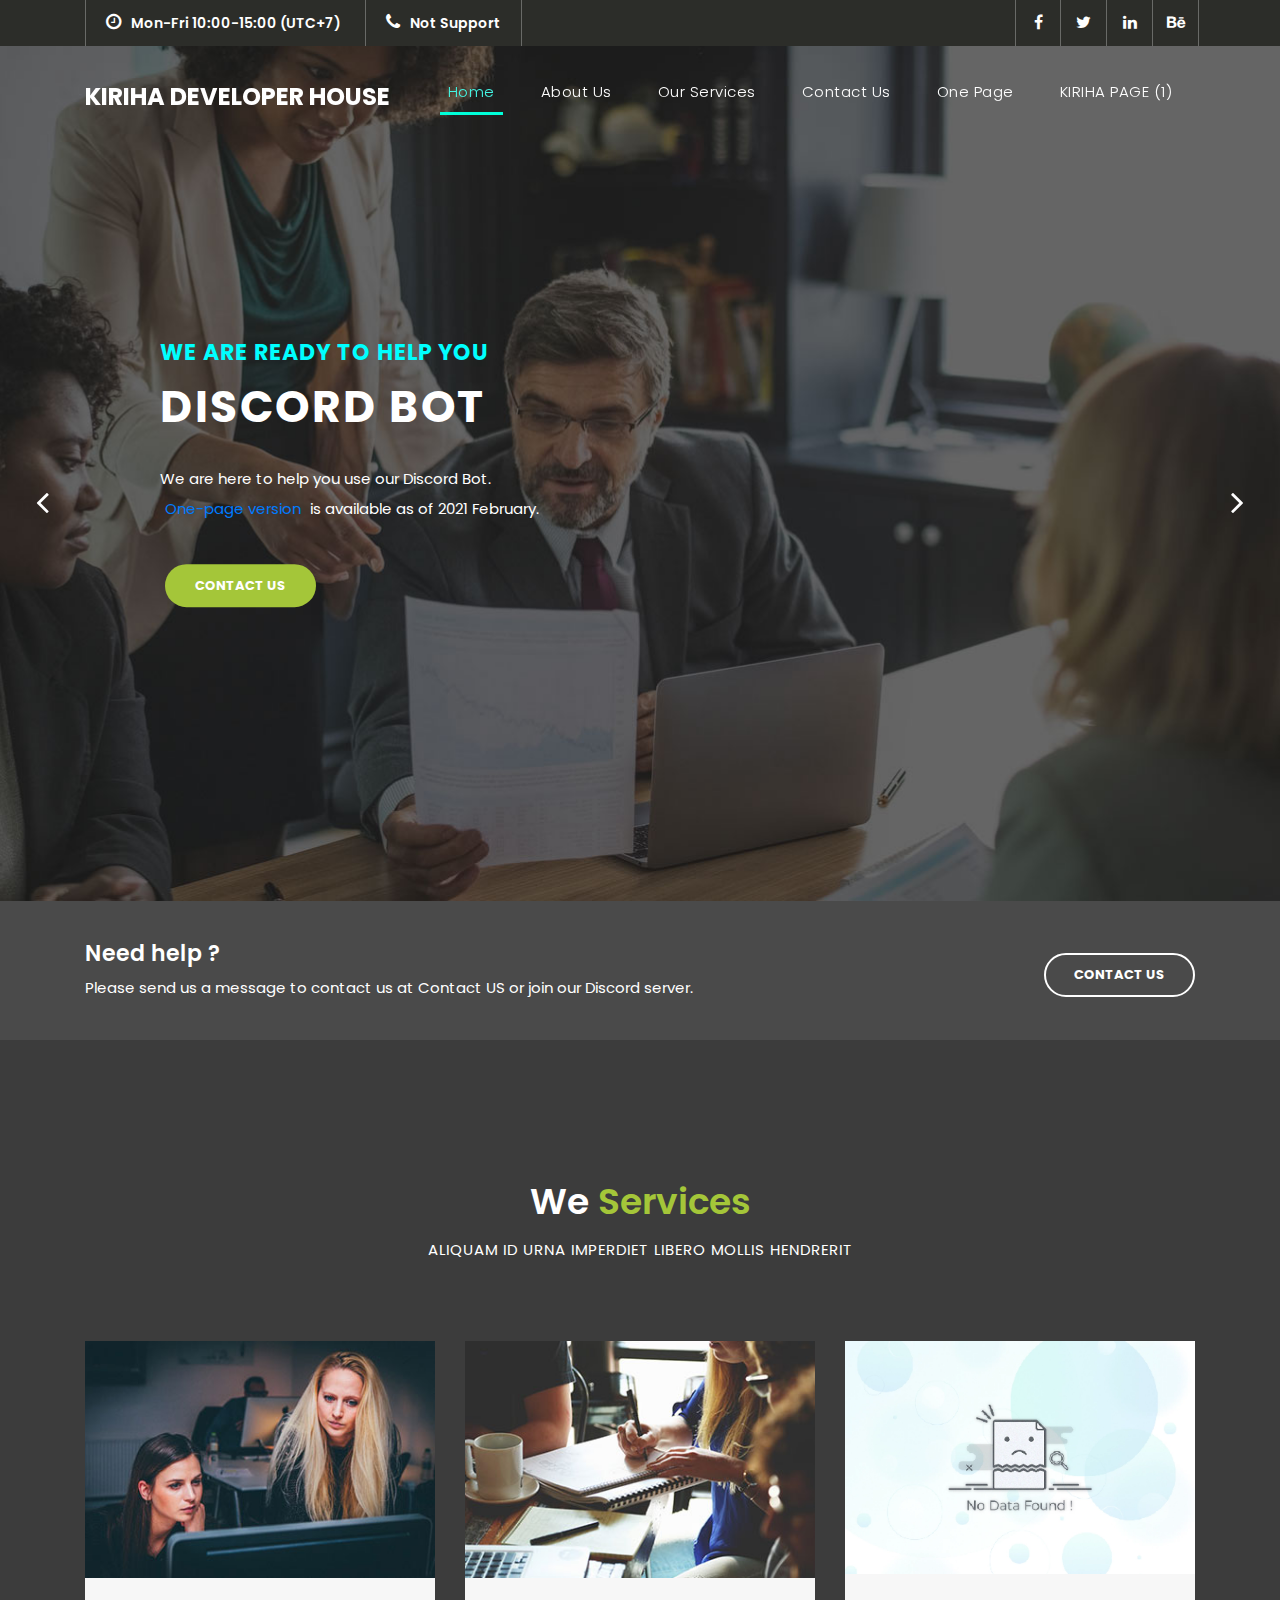
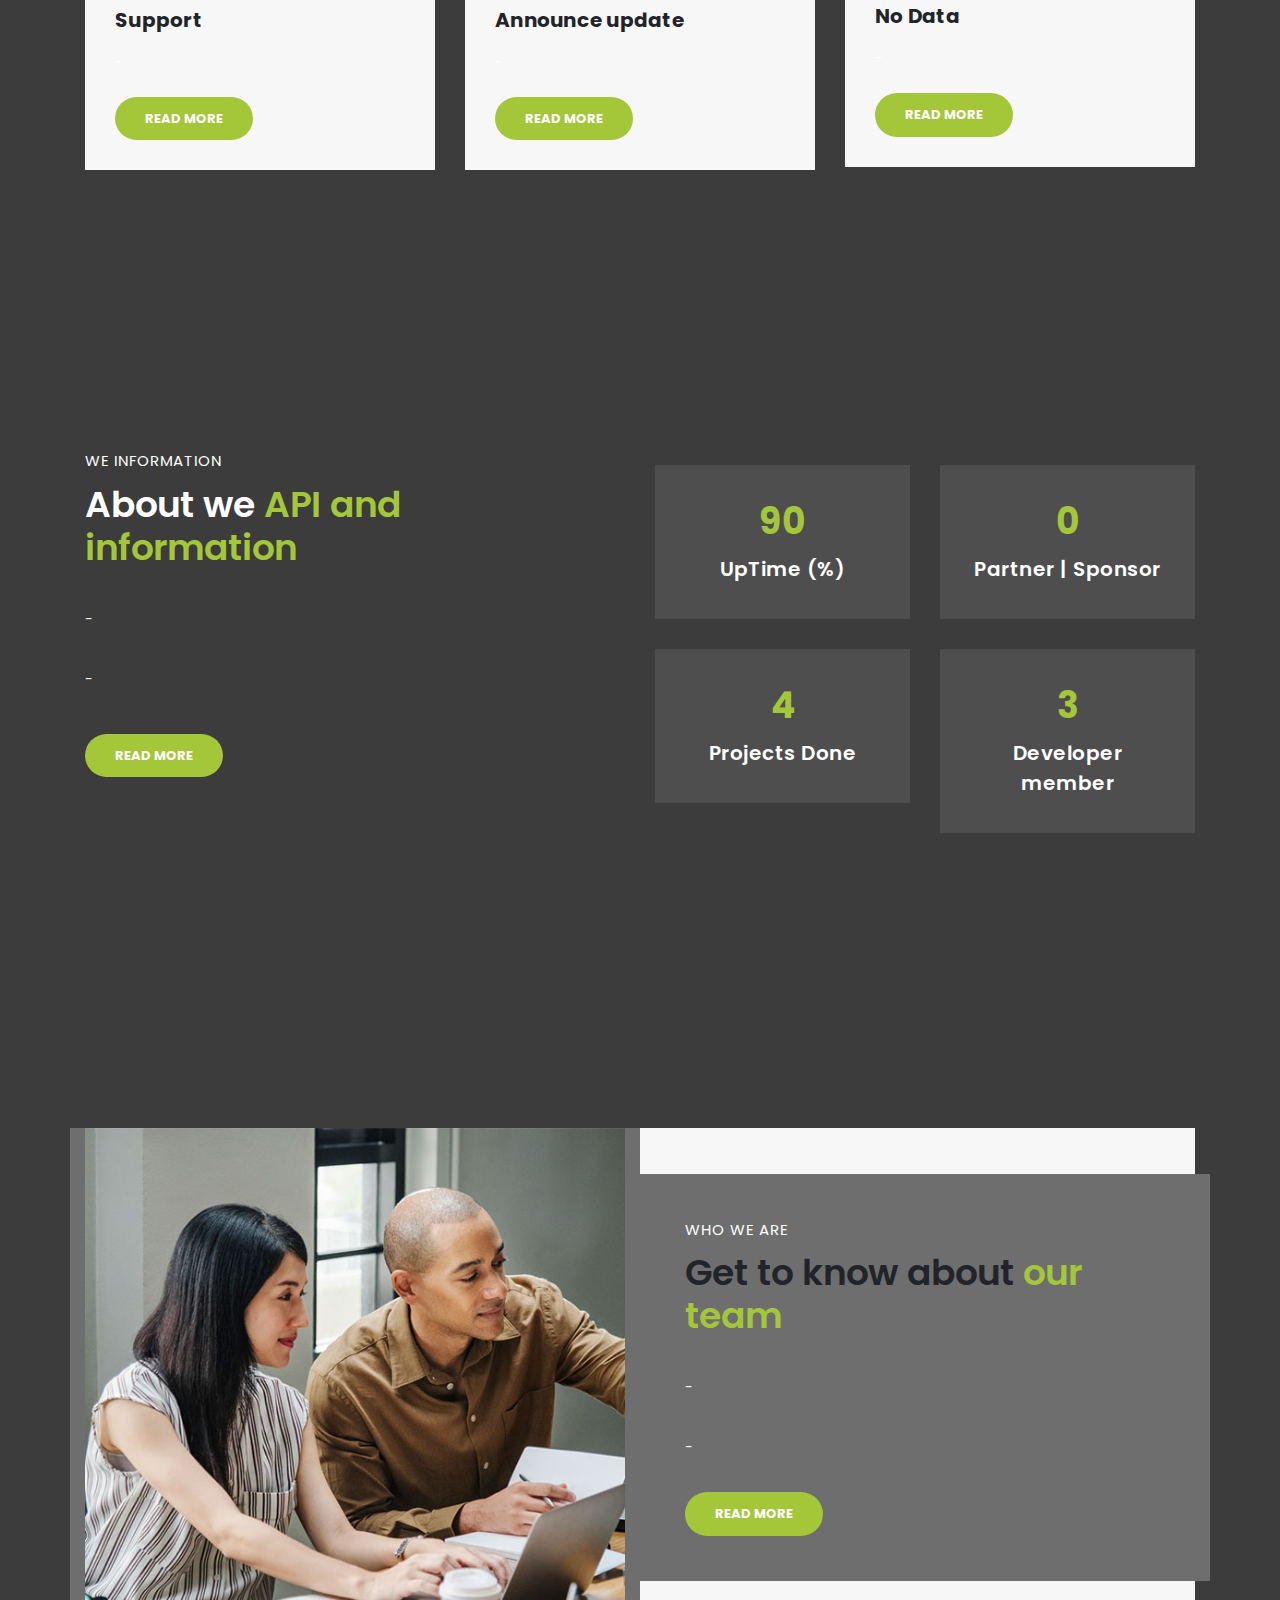
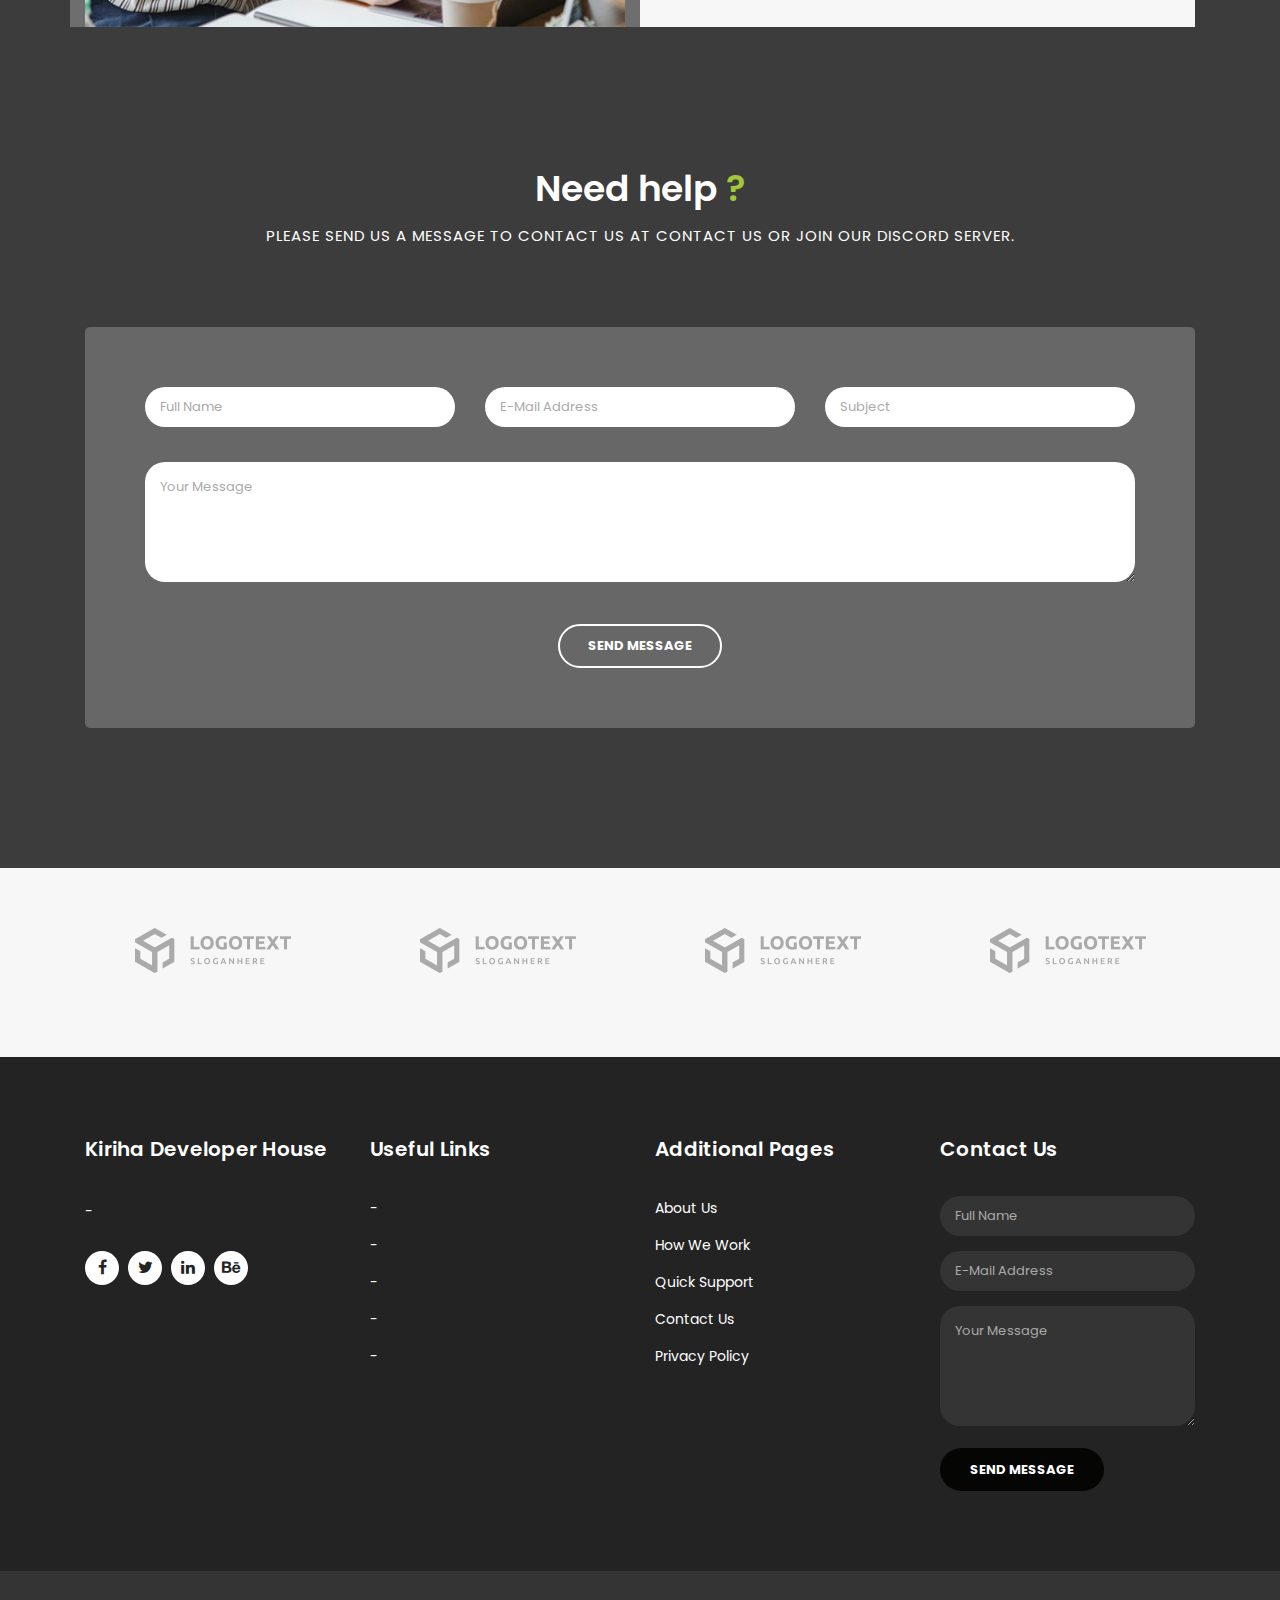
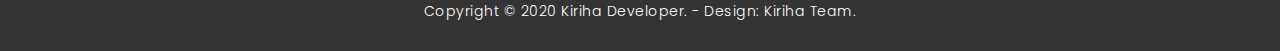
<file: pages/index.html>
<!DOCTYPE html>
<html lang="en">

  <head>

    <meta charset="utf-8">
    <meta name="viewport" content="width=device-width, initial-scale=1, shrink-to-fit=no">
    <meta name="description" content="KirihaDeveloperTeam">
    <meta name="author" content="KirihaDeveloper">
    <link href="https://fonts.googleapis.com/css?family=Poppins:100,200,300,400,500,600,700,800,900&display=swap" rel="stylesheet">

    <link rel="icon" type="image/image/x-icon" href="https://cdn.discordapp.com/attachments/909007484621037578/1027429887490928690/KURO_PROFILE_DIS.webp">
    <title>Kiriha Developer House</title>

    <!-- Bootstrap core CSS -->
    <link href="vendor/bootstrap/css/bootstrap.min.css" rel="stylesheet">

    <!-- Additional CSS Files -->
    <link rel="stylesheet" href="assets/css/fontawesome.css">
    <link rel="stylesheet" href="assets/css/Kuromain.css">
    <link rel="stylesheet" href="assets/css/owl.css">
<!--

Finance Business TemplateMo

https://templatemo.com/tm-545-finance-business

-->
  </head>

  <body style="background-color: rgb(60, 60, 60);">

    <!-- ***** Preloader Start ***** -->
    <div id="preloader">
        <div class="jumper">
            <div></div>
            <div></div>
            <div></div>
        </div>
    </div>  
    <!-- ***** Preloader End ***** -->

    <!-- Header -->
    <div class="sub-header">
      <div class="container">
        <div class="row">
          <div class="col-md-8 col-xs-12">
            <ul class="left-info">
              <li><a href="#"><i class="fa fa-clock-o"></i>Mon-Fri 10:00-15:00 (UTC+7)</a></li>
              <li><a href="#"><i class="fa fa-phone"></i>Not Support</a></li>
            </ul>
          </div>
          <div class="col-md-4">
            <ul class="right-icons">
              <li><a href="#"><i class="fa fa-facebook"></i></a></li>
              <li><a href="#"><i class="fa fa-twitter"></i></a></li>
              <li><a href="#"><i class="fa fa-linkedin"></i></a></li>
              <li><a href="#"><i class="fa fa-behance"></i></a></li>
            </ul>
          </div>
        </div>
      </div>
    </div>

    <header class="">
      <nav class="navbar navbar-expand-lg">
        <div class="container">
          <a class="navbar-brand" href="../pages/index.html"><h2>Kiriha Developer House</h2></a>
          <button class="navbar-toggler" type="button" data-toggle="collapse" data-target="#navbarResponsive" aria-controls="navbarResponsive" aria-expanded="false" aria-label="Toggle navigation">
            <span class="navbar-toggler-icon"></span>
          </button>
          <div class="collapse navbar-collapse" id="navbarResponsive">
            <ul class="navbar-nav ml-auto">
              <li class="nav-item active">
                <a class="nav-link" href="#top">Home
                  <span class="sr-only">(current)</span>
                </a>
              </li>
              <li class="nav-item">
                <a class="nav-link" href="about.html">About Us</a>
              </li>  
              <li class="nav-item">
                <a class="nav-link" href="services.html">Our Services</a>
              </li>                          
              <li class="nav-item">
                <a class="nav-link" href="contact.html">Contact Us</a>
              </li>
              <li class="nav-item">
                <a class="nav-link" href="one-page.html">One Page</a>
              </li>
              <li class="nav-item">
                <a class="nav-link" href="../index.html">KIRIHA PAGE (1)</a>
              </li>
            </ul>
          </div>
        </div>
      </nav>
    </header>

    <!-- Page Content -->
    <!-- Banner Starts Here -->
    <div class="main-banner header-text" id="top">
        <div class="Modern-Slider">
          <!-- Item -->
          <div class="item item-1">
            <div class="img-fill">
                <div class="text-content">
                  <h6 style="color: cyan;">we are ready to help you</h6>
                  <h4>Discord bot<br></h4>
                  <p>We are here to help you use our Discord Bot. <br> <a href="one-page.html">One-page version</a> is available as of 2021 February.</p>
                  <a href="contact.html" class="filled-button">contact us</a>
                </div>
            </div>
          </div>
          <!-- // Item -->
          <!-- Item -->
          <div class="item item-2">
            <div class="img-fill">
                <div class="text-content">
                  <h6>we are here to support you</h6>
                  <h4>Kiriha Program</h4>
                  <p>We have now started to develop our program, in the future we will let you use it in a powerful version.</p>
                  <a href="services.html" class="filled-button">our services</a>
                </div>
            </div>
          </div>
          <!-- // Item -->
          <!-- Item -->
          <div class="item item-3">
            <div class="img-fill">
                <div class="text-content">
                  <h6>hope to see you happy to day</h6>
                  <h4>Other</h4>
                  <p>-</p>
                  <a href="about.html" class="filled-button">learn more</a>
                </div>
            </div>
          </div>
          <!-- // Item -->
        </div>
    </div>
    <!-- Banner Ends Here -->

    <div class="request-form">
      <div class="container">
        <div class="row">
          <div class="col-md-8">
            <h4>Need help ?</h4>
            <span>Please send us a message to contact us at Contact US or join our Discord server.</span>
          </div>
          <div class="col-md-4">
            <a href="contact.html" class="border-button">Contact Us</a>
          </div>
        </div>
      </div>
    </div>

    <div class="services">
      <div class="container">
        <div class="row">
          <div class="col-md-12">
            <div class="section-heading">
              <h2>We <em>Services</em></h2>
              <span>Aliquam id urna imperdiet libero mollis hendrerit</span>
            </div>
          </div>
          <div class="col-md-4">
            <div class="service-item">
              <img src="assets/images/service_01.jpg" alt="">
              <div class="down-content">
                <h4>Support</h4>
                <p>-</p>
                <a href="" class="filled-button">Read More</a>
              </div>
            </div>
          </div>
          <div class="col-md-4">
            <div class="service-item">
              <img src="assets/images/service_02.jpg" alt="">
              <div class="down-content">
                <h4>Announce update</h4>
                <p>-</p>
                <a href="" class="filled-button">Read More</a>
              </div>
            </div>
          </div>
          <div class="col-md-4">
            <div class="service-item">
              <img src="../images/NoDaraFound/NoDataFound.webp" alt="">
              <div class="down-content">
                <h4>No Data</h4>
                <p>-</p>
                <a href="" class="filled-button">Read More</a>
              </div>
            </div>
          </div>
        </div>
      </div>
    </div>

    <div class="fun-facts">
      <div class="container">
        <div class="row">
          <div class="col-md-6">
            <div class="left-content">
              <span>We information</span>
              <h2>About we <em>API and information</em></h2>
              <p>-
              <br><br>-</p>
              <a href="" class="filled-button">Read More</a>
            </div>
          </div>
          <div class="col-md-6 align-self-center">
            <div class="row">
              <div class="col-md-6">
                <div class="count-area-content">
                  <div class="count-digit">90</div>
                  <div class="count-title">UpTime (%)</div>
                </div>
              </div>
              <div class="col-md-6">
                <div class="count-area-content">
                  <div class="count-digit">0</div>
                  <div class="count-title">Partner | Sponsor</div>
                </div>
              </div>
              <div class="col-md-6">
                <div class="count-area-content">
                  <div class="count-digit">4</div>
                  <div class="count-title">Projects Done</div>
                </div>
              </div>
              <div class="col-md-6">
                <div class="count-area-content">
                  <div class="count-digit">3</div>
                  <div class="count-title">Developer member</div>
                </div>
              </div>
            </div>
          </div>
        </div>
      </div>
    </div>

    <div class="more-info">
      <div class="container">
        <div class="row">
          <div class="col-md-12">
            <div class="more-info-content">
              <div class="row">
                <div class="col-md-6" style="background-color: rgb(110, 110, 110);">
                  <div class="left-image">
                    <img src="assets/images/more-info.jpg" alt="">
                  </div>
                </div>
                <div class="col-md-6 align-self-center" style="background-color: rgb(110, 110, 110);">
                  <div class="right-content">
                    <span style="color: white;">Who we are</span>
                    <h2>Get to know about <em>our team</em></h2>
                    <p>-<br><br>-</p>
                    <a href="#" class="filled-button">Read More</a>
                  </div>
                </div>
              </div>
            </div>
          </div>
        </div>
      </div>
    </div>

    

    <div class="callback-form">
      <div class="container">
        <div class="row">
          <div class="col-md-12">
            <div class="section-heading">
              <h2>Need help <em>?</em></h2>
              <span>Please send us a message to contact us at Contact US or join our Discord server.</span>
            </div>
          </div>
          <div class="col-md-12">
            <div class="contact-form">
              <form id="contact" action="" method="post">
                <div class="row">
                  <div class="col-lg-4 col-md-12 col-sm-12">
                    <fieldset>
                      <input name="name" type="text" class="form-control" id="name" placeholder="Full Name" required="">
                    </fieldset>
                  </div>
                  <div class="col-lg-4 col-md-12 col-sm-12">
                    <fieldset>
                      <input name="email" type="text" class="form-control" id="email" pattern="[^ @]*@[^ @]*" placeholder="E-Mail Address" required="">
                    </fieldset>
                  </div>
                  <div class="col-lg-4 col-md-12 col-sm-12">
                    <fieldset>
                      <input name="subject" type="text" class="form-control" id="subject" placeholder="Subject" required="">
                    </fieldset>
                  </div>
                  <div class="col-lg-12">
                    <fieldset>
                      <textarea name="message" rows="6" class="form-control" id="message" placeholder="Your Message" required=""></textarea>
                    </fieldset>
                  </div>
                  <div class="col-lg-12">
                    <fieldset>
                      <button type="submit" id="form-submit" class="border-button">Send Message</button>
                    </fieldset>
                  </div>
                </div>
              </form>
            </div>
          </div>
        </div>
      </div>
    </div>

    <div class="partners">
      <div class="container">
        <div class="row">
          <div class="col-md-12">
            <div class="owl-partners owl-carousel">
            
              <div class="partner-item">
                <img src="assets/images/client-01.png" title="1" alt="1">
              </div>
              
              <div class="partner-item">
                <img src="assets/images/client-01.png" title="2" alt="2">
              </div>
              
              <div class="partner-item">
                <img src="assets/images/client-01.png" title="3" alt="3">
              </div>
              
              <div class="partner-item">
                <img src="assets/images/client-01.png" title="4" alt="4">
              </div>
              
              <div class="partner-item">
                <img src="assets/images/client-01.png" title="5" alt="5">
              </div>
              
            </div>
          </div>
        </div>
      </div>
    </div>


    <!-- Footer Starts Here -->
    <footer>
      <div class="container">
        <div class="row">
          <div class="col-md-3 footer-item">
            <h4>Kiriha Developer House</h4>
            <p>-</p>
            <ul class="social-icons">
              <li><a rel="nofollow" href="https://fb.com/templatemo" target="_blank"><i class="fa fa-facebook"></i></a></li>
              <li><a href="#"><i class="fa fa-twitter"></i></a></li>
              <li><a href="#"><i class="fa fa-linkedin"></i></a></li>
              <li><a href="#"><i class="fa fa-behance"></i></a></li>
            </ul>
          </div>
          <div class="col-md-3 footer-item">
            <h4>Useful Links</h4>
            <ul class="menu-list">
              <li><a href="#">-</a></li>
              <li><a href="#">-</a></li>
              <li><a href="#">-</a></li>
              <li><a href="#">-</a></li>
              <li><a href="#">-</a></li>
            </ul>
          </div>
          <div class="col-md-3 footer-item">
            <h4>Additional Pages</h4>
            <ul class="menu-list">
              <li><a href="#">About Us</a></li>
              <li><a href="#">How We Work</a></li>
              <li><a href="#">Quick Support</a></li>
              <li><a href="#">Contact Us</a></li>
              <li><a href="#">Privacy Policy</a></li>
            </ul>
          </div>
          <div class="col-md-3 footer-item last-item">
            <h4>Contact Us</h4>
            <div class="contact-form">
              <form id="contact footer-contact" action="" method="post">
                <div class="row">
                  <div class="col-lg-12 col-md-12 col-sm-12">
                    <fieldset>
                      <input name="name" type="text" class="form-control" id="name" placeholder="Full Name" required="">
                    </fieldset>
                  </div>
                  <div class="col-lg-12 col-md-12 col-sm-12">
                    <fieldset>
                      <input name="email" type="text" class="form-control" id="email" pattern="[^ @]*@[^ @]*" placeholder="E-Mail Address" required="">
                    </fieldset>
                  </div>
                  <div class="col-lg-12">
                    <fieldset>
                      <textarea name="message" rows="6" class="form-control" id="message" placeholder="Your Message" required=""></textarea>
                    </fieldset>
                  </div>
                  <div class="col-lg-12">
                    <fieldset>
                      <button type="submit" id="form-submit" class="filled-button">Send Message</button>
                    </fieldset>
                  </div>
                </div>
              </form>
            </div>
          </div>
        </div>
      </div>
    </footer>
    
    <div class="sub-footer">
      <div class="container">
        <div class="row">
          <div class="col-md-12">
            <p>Copyright &copy; 2020 Kiriha Developer.
            
            - Design: <a rel="nofollow noopener" href="https://google.com" target="_blank">Kiriha Team.</a></p>
          </div>
        </div>
      </div>
    </div>

    <!-- Bootstrap core JavaScript -->
    <script src="vendor/jquery/jquery.min.js"></script>
    <script src="vendor/bootstrap/js/bootstrap.bundle.min.js"></script>

    <!-- Additional Scripts -->
    <script src="assets/js/custom.js"></script>
    <script src="assets/js/owl.js"></script>
    <script src="assets/js/slick.js"></script>
    <script src="assets/js/accordions.js"></script>

    <script language = "text/Javascript"> 
      cleared[0] = cleared[1] = cleared[2] = 0; //set a cleared flag for each field
      function clearField(t){                   //declaring the array outside of the
      if(! cleared[t.id]){                      // function makes it static and global
          cleared[t.id] = 1;  // you could use true and false, but that's more typing
          t.value='';         // with more chance of typos
          t.style.color='#fff';
          }
      }
    </script>

  </body>
</html>
</file>
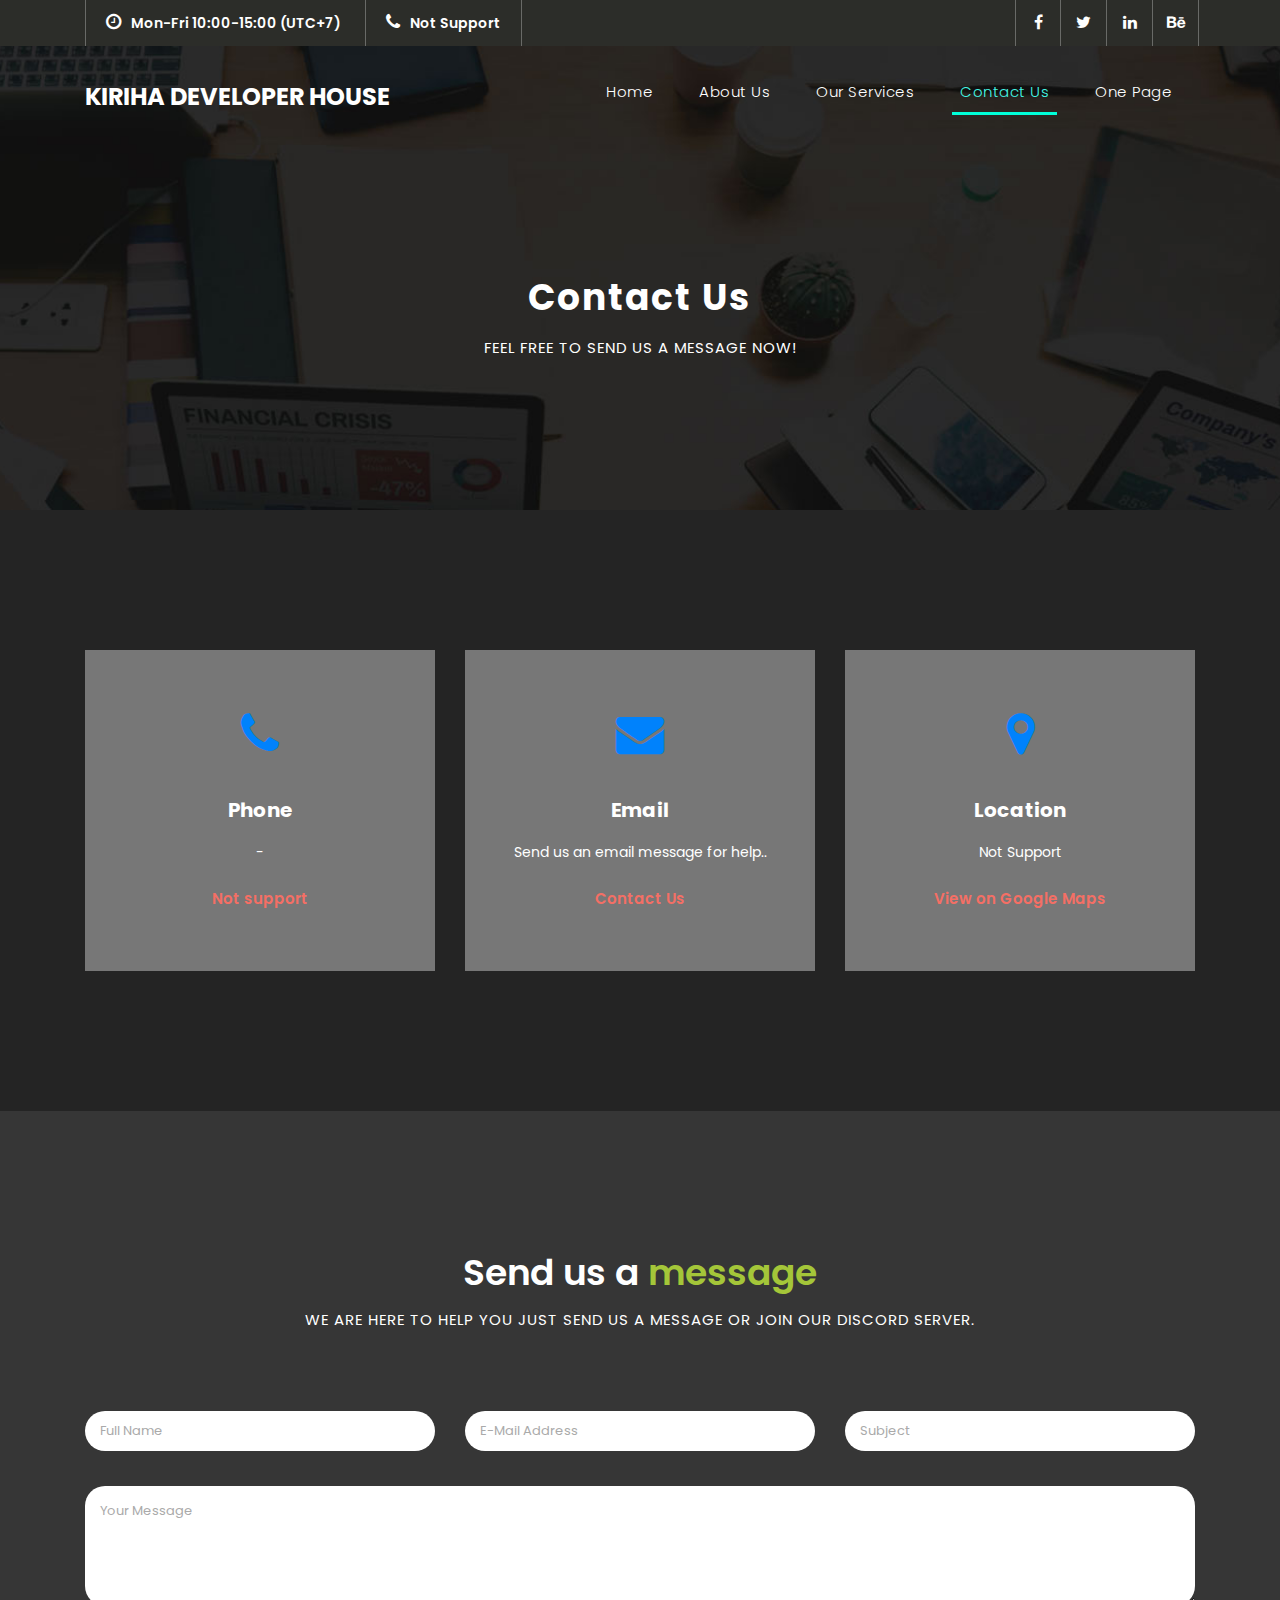
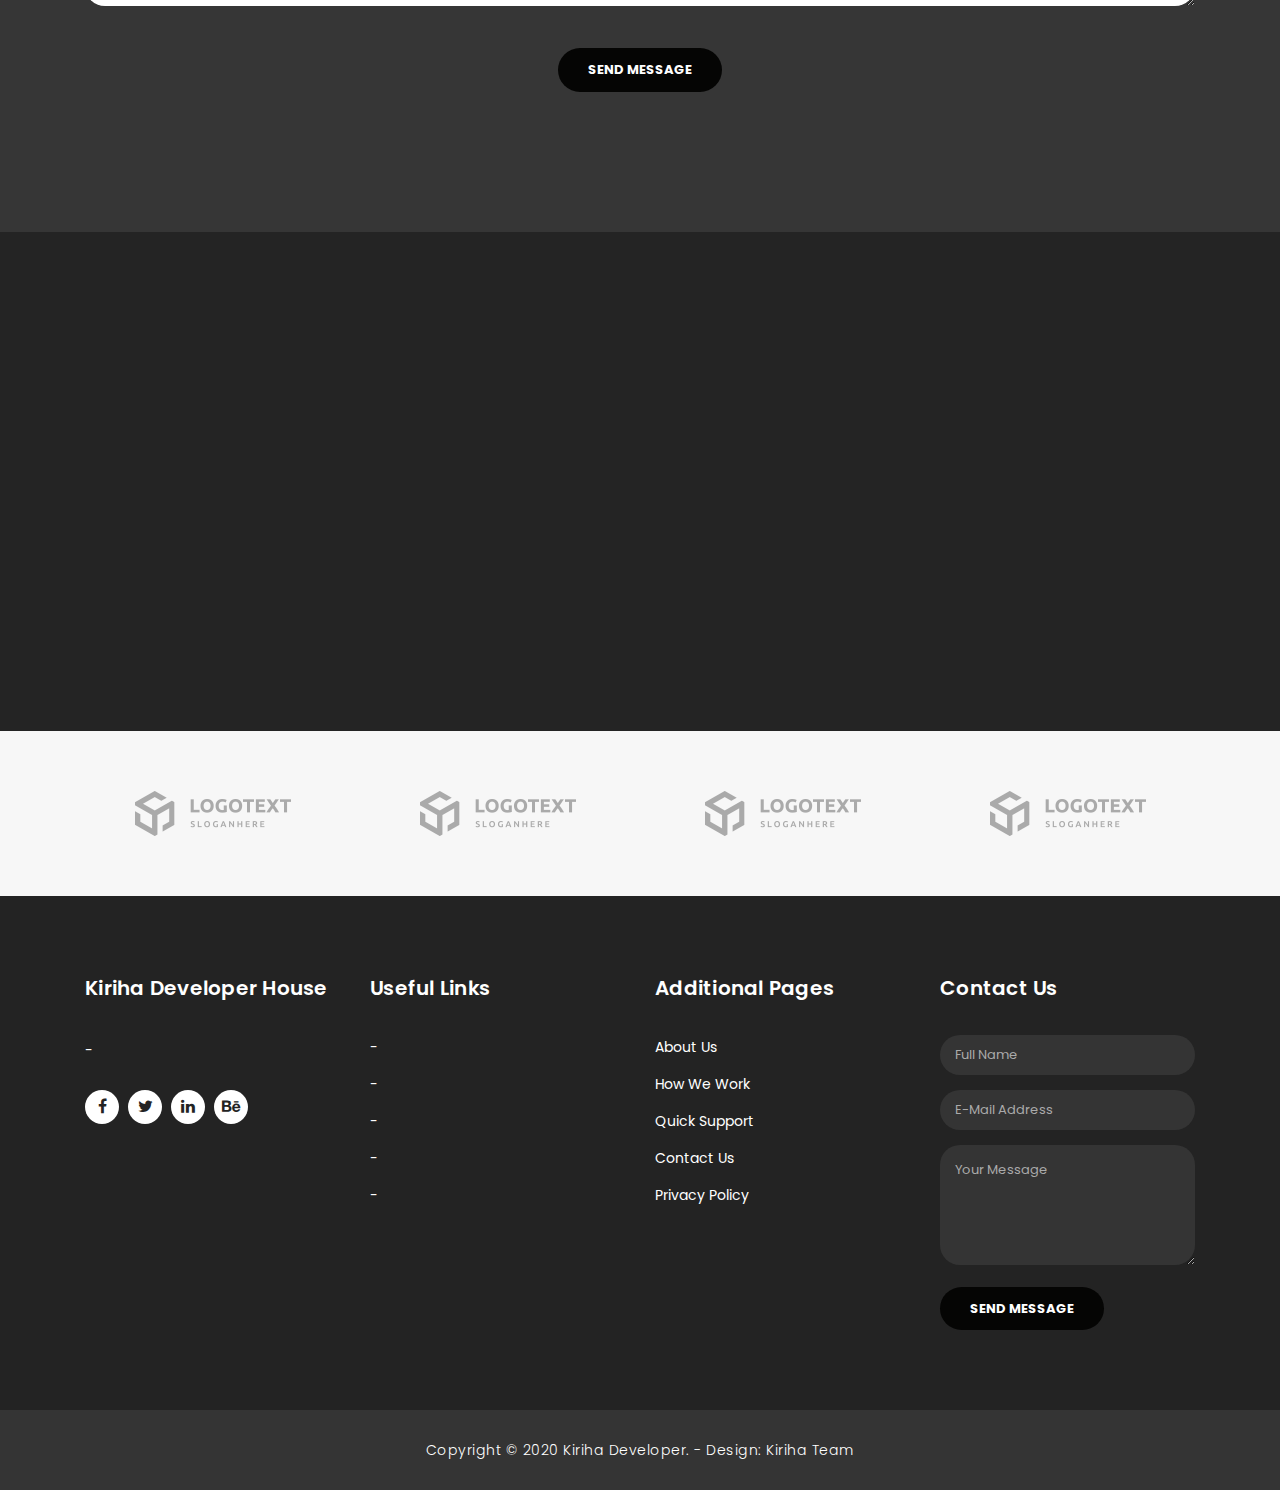
<file: pages/contact.html>
<!DOCTYPE html>
<html lang="en">

  <head>

    <meta charset="utf-8">
    <meta name="viewport" content="width=device-width, initial-scale=1, shrink-to-fit=no">
    <meta name="description" content="KirihaDeveloperTeam">
    <meta name="author" content="KirihaDeveloperTeam">
    <link href="https://fonts.googleapis.com/css?family=Poppins:100,200,300,400,500,600,700,800,900&display=swap" rel="stylesheet">

    <link rel="icon" type="image/image/x-icon" href="https://cdn.discordapp.com/attachments/909007484621037578/1027429887490928690/KURO_PROFILE_DIS.webp">
    <title>Kiriha Developer House - Contact Page</title>

    <!-- Bootstrap core CSS -->
    <link href="vendor/bootstrap/css/bootstrap.min.css" rel="stylesheet">

    <!-- Additional CSS Files -->
    <link rel="stylesheet" href="assets/css/fontawesome.css">
    <link rel="stylesheet" href="assets/css/Kuromain.css">
    <link rel="stylesheet" href="assets/css/owl.css">
<!--

Finance Business TemplateMo

https://templatemo.com/tm-545-finance-business

-->
  </head>

  <body style="background-color: rgb(36, 36, 36);">

    <!-- ***** Preloader Start ***** -->
    <div id="preloader">
        <div class="jumper">
            <div></div>
            <div></div>
            <div></div>
        </div>
    </div>  
    <!-- ***** Preloader End ***** -->

    <!-- Header -->
    <div class="sub-header">
      <div class="container">
        <div class="row">
          <div class="col-md-8 col-xs-12">
            <ul class="left-info">
              <li><a href="#"><i class="fa fa-clock-o"></i>Mon-Fri 10:00-15:00 (UTC+7)</a></li>
              <li><a href="#"><i class="fa fa-phone"></i>Not Support</a></li>
            </ul>
          </div>
          <div class="col-md-4">
            <ul class="right-icons">
              <li><a href="#"><i class="fa fa-facebook"></i></a></li>
              <li><a href="#"><i class="fa fa-twitter"></i></a></li>
              <li><a href="#"><i class="fa fa-linkedin"></i></a></li>
              <li><a href="#"><i class="fa fa-behance"></i></a></li>
            </ul>
          </div>
        </div>
      </div>
    </div>
    
    <header class="">
      <nav class="navbar navbar-expand-lg">
        <div class="container">
          <a class="navbar-brand" href="index.html"><h2>Kiriha Developer House</h2></a>
          <button class="navbar-toggler" type="button" data-toggle="collapse" data-target="#navbarResponsive" aria-controls="navbarResponsive" aria-expanded="false" aria-label="Toggle navigation">
            <span class="navbar-toggler-icon"></span>
          </button>
          <div class="collapse navbar-collapse" id="navbarResponsive">
            <ul class="navbar-nav ml-auto">
              <li class="nav-item">
                <a class="nav-link" href="index.html">Home
                  <span class="sr-only">(current)</span>
                </a>
              </li>
              <li class="nav-item">
                <a class="nav-link" href="about.html">About Us</a>
              </li>
              <li class="nav-item">
                <a class="nav-link" href="services.html">Our Services</a>
              </li>
              <li class="nav-item active">
                <a class="nav-link" href="contact.html">Contact Us</a>
              </li>
              <li class="nav-item">
                <a class="nav-link" href="one-page.html">One Page</a>
              </li>
            </ul>
          </div>
        </div>
      </nav>
    </header>

    <!-- Page Content -->
    <div class="page-heading header-text">
      <div class="container">
        <div class="row">
          <div class="col-md-12">
            <h1>Contact Us</h1>
            <span>feel free to send us a message now!</span>
          </div>
        </div>
      </div>
    </div>

    <div class="contact-information">
      <div class="container">
        <div class="row">
          <div class="col-md-4">
            <div class="contact-item">
              <i class="fa fa-phone"></i>
              <h4>Phone</h4>
              <p>-</p>
              <a href="#">Not support</a>
            </div>
          </div>
          <div class="col-md-4">
            <div class="contact-item">
              <i class="fa fa-envelope"></i>
              <h4>Email</h4>
              <p>Send us an email message for help..</p>
              <a href="#top">Contact Us</a>
            </div>
          </div>
          <div class="col-md-4">
            <div class="contact-item">
              <i class="fa fa-map-marker"></i>
              <h4>Location</h4>
              <p>Not Support</p>
              <a href="#">View on Google Maps</a>
            </div>
          </div>
        </div>
      </div>
    </div>

    <div class="callback-form contact-us">
      <div class="container">
        <div class="row">
          <div class="col-md-12">
            <div class="section-heading">
              <h2>Send us a <em>message</em></h2>
              <span>We are here to help you just send us a message or join our Discord server.</span>
            </div>
          </div>
          <div class="col-md-12">
            <div class="contact-form">
              <form id="contact" action="" method="get">
                <div class="row">
                  <div class="col-lg-4 col-md-12 col-sm-12">
                    <fieldset>
                      <input name="name" type="text" class="form-control" id="name" placeholder="Full Name" required="">
                    </fieldset>
                  </div>
                  <div class="col-lg-4 col-md-12 col-sm-12">
                    <fieldset>
                      <input name="email" type="text" class="form-control" id="email" pattern="[^ @]*@[^ @]*" placeholder="E-Mail Address" required="">
                    </fieldset>
                  </div>
                  <div class="col-lg-4 col-md-12 col-sm-12">
                    <fieldset>
                      <input name="subject" type="text" class="form-control" id="subject" placeholder="Subject" required="">
                    </fieldset>
                  </div>
                  <div class="col-lg-12">
                    <fieldset>
                      <textarea name="message" rows="6" class="form-control" id="message" placeholder="Your Message" required=""></textarea>
                    </fieldset>
                  </div>
                  <div class="col-lg-12">
                    <fieldset>
                      <button type="submit" id="form-submit" class="filled-button">Send Message</button>
                    </fieldset>
                  </div>
                </div>
              </form>
            </div>
          </div>
        </div>
      </div>
    </div>

    <div id="map">
<!-- How to change your own map point
	1. Go to Google Maps
	2. Click on your location point
	3. Click "Share" and choose "Embed map" tab
	4. Copy only URL and paste it within the src="" field below
-->
      <iframe src="https://maps.google.com/maps?q=Av.+Lúcio+Costa,+Rio+de+Janeiro+-+RJ,+Brazil&t=&z=13&ie=UTF8&iwloc=&output=embed" width="100%" height="500px" frameborder="0" style="border:0" allowfullscreen></iframe>
    </div>

    <div class="partners contact-partners">
      <div class="container">
        <div class="row">
          <div class="col-md-12">
            <div class="owl-partners owl-carousel">
              <div class="partner-item">
                <img src="assets/images/client-01.png" alt="">
              </div>
            </div>
          </div>
        </div>
      </div>
    </div>


    <!-- Footer Starts Here -->
    <footer>
      <div class="container">
        <div class="row">
          <div class="col-md-3 footer-item">
            <h4>Kiriha Developer House</h4>
            <p>-</p>
            <ul class="social-icons">
              <li><a rel="nofollow" href="https://google.com" target="_blank"><i class="fa fa-facebook"></i></a></li>
              <li><a href="#"><i class="fa fa-twitter"></i></a></li>
              <li><a href="#"><i class="fa fa-linkedin"></i></a></li>
              <li><a href="#"><i class="fa fa-behance"></i></a></li>
            </ul>
          </div>
          <div class="col-md-3 footer-item">
            <h4>Useful Links</h4>
            <ul class="menu-list">
              <li><a href="#">-</a></li>
              <li><a href="#">-</a></li>
              <li><a href="#">-</a></li>
              <li><a href="#">-</a></li>
              <li><a href="#">-</a></li>
            </ul>
          </div>
          <div class="col-md-3 footer-item">
            <h4>Additional Pages</h4>
            <ul class="menu-list">
              <li><a href="#">About Us</a></li>
              <li><a href="#">How We Work</a></li>
              <li><a href="#">Quick Support</a></li>
              <li><a href="#">Contact Us</a></li>
              <li><a href="#">Privacy Policy</a></li>
            </ul>
          </div>
          <div class="col-md-3 footer-item last-item">
            <h4>Contact Us</h4>
            <div class="contact-form">
              <form id="contact footer-contact" action="" method="post">
                <div class="row">
                  <div class="col-lg-12 col-md-12 col-sm-12">
                    <fieldset>
                      <input name="name" type="text" class="form-control" id="name" placeholder="Full Name" required="">
                    </fieldset>
                  </div>
                  <div class="col-lg-12 col-md-12 col-sm-12">
                    <fieldset>
                      <input name="email" type="text" class="form-control" id="email" pattern="[^ @]*@[^ @]*" placeholder="E-Mail Address" required="">
                    </fieldset>
                  </div>
                  <div class="col-lg-12">
                    <fieldset>
                      <textarea name="message" rows="6" class="form-control" id="message" placeholder="Your Message" required=""></textarea>
                    </fieldset>
                  </div>
                  <div class="col-lg-12">
                    <fieldset>
                      <button type="submit" id="form-submit" class="filled-button">Send Message</button>
                    </fieldset>
                  </div>
                </div>
              </form>
            </div>
          </div>
        </div>
      </div>
    </footer>
    
    <div class="sub-footer">
      <div class="container">
        <div class="row">
          <div class="col-md-12">
            <p>Copyright &copy; 2020 Kiriha Developer.
            
            - Design: <a rel="nofollow noopener" href="https://google.com" target="_blank">Kiriha Team</a></p>
          </div>
        </div>
      </div>
    </div>

    <!-- Bootstrap core JavaScript -->
    <script src="vendor/jquery/jquery.min.js"></script>
    <script src="vendor/bootstrap/js/bootstrap.bundle.min.js"></script>

    <!-- Additional Scripts -->
    <script src="assets/js/custom.js"></script>
    <script src="assets/js/owl.js"></script>
    <script src="assets/js/slick.js"></script>
    <script src="assets/js/accordions.js"></script>

    <script language = "text/Javascript"> 
      cleared[0] = cleared[1] = cleared[2] = 0; //set a cleared flag for each field
      function clearField(t){                   //declaring the array outside of the
      if(! cleared[t.id]){                      // function makes it static and global
          cleared[t.id] = 1;  // you could use true and false, but that's more typing
          t.value='';         // with more chance of typos
          t.style.color='#fff';
          }
      }
    </script>

  </body>
</html>
</file>
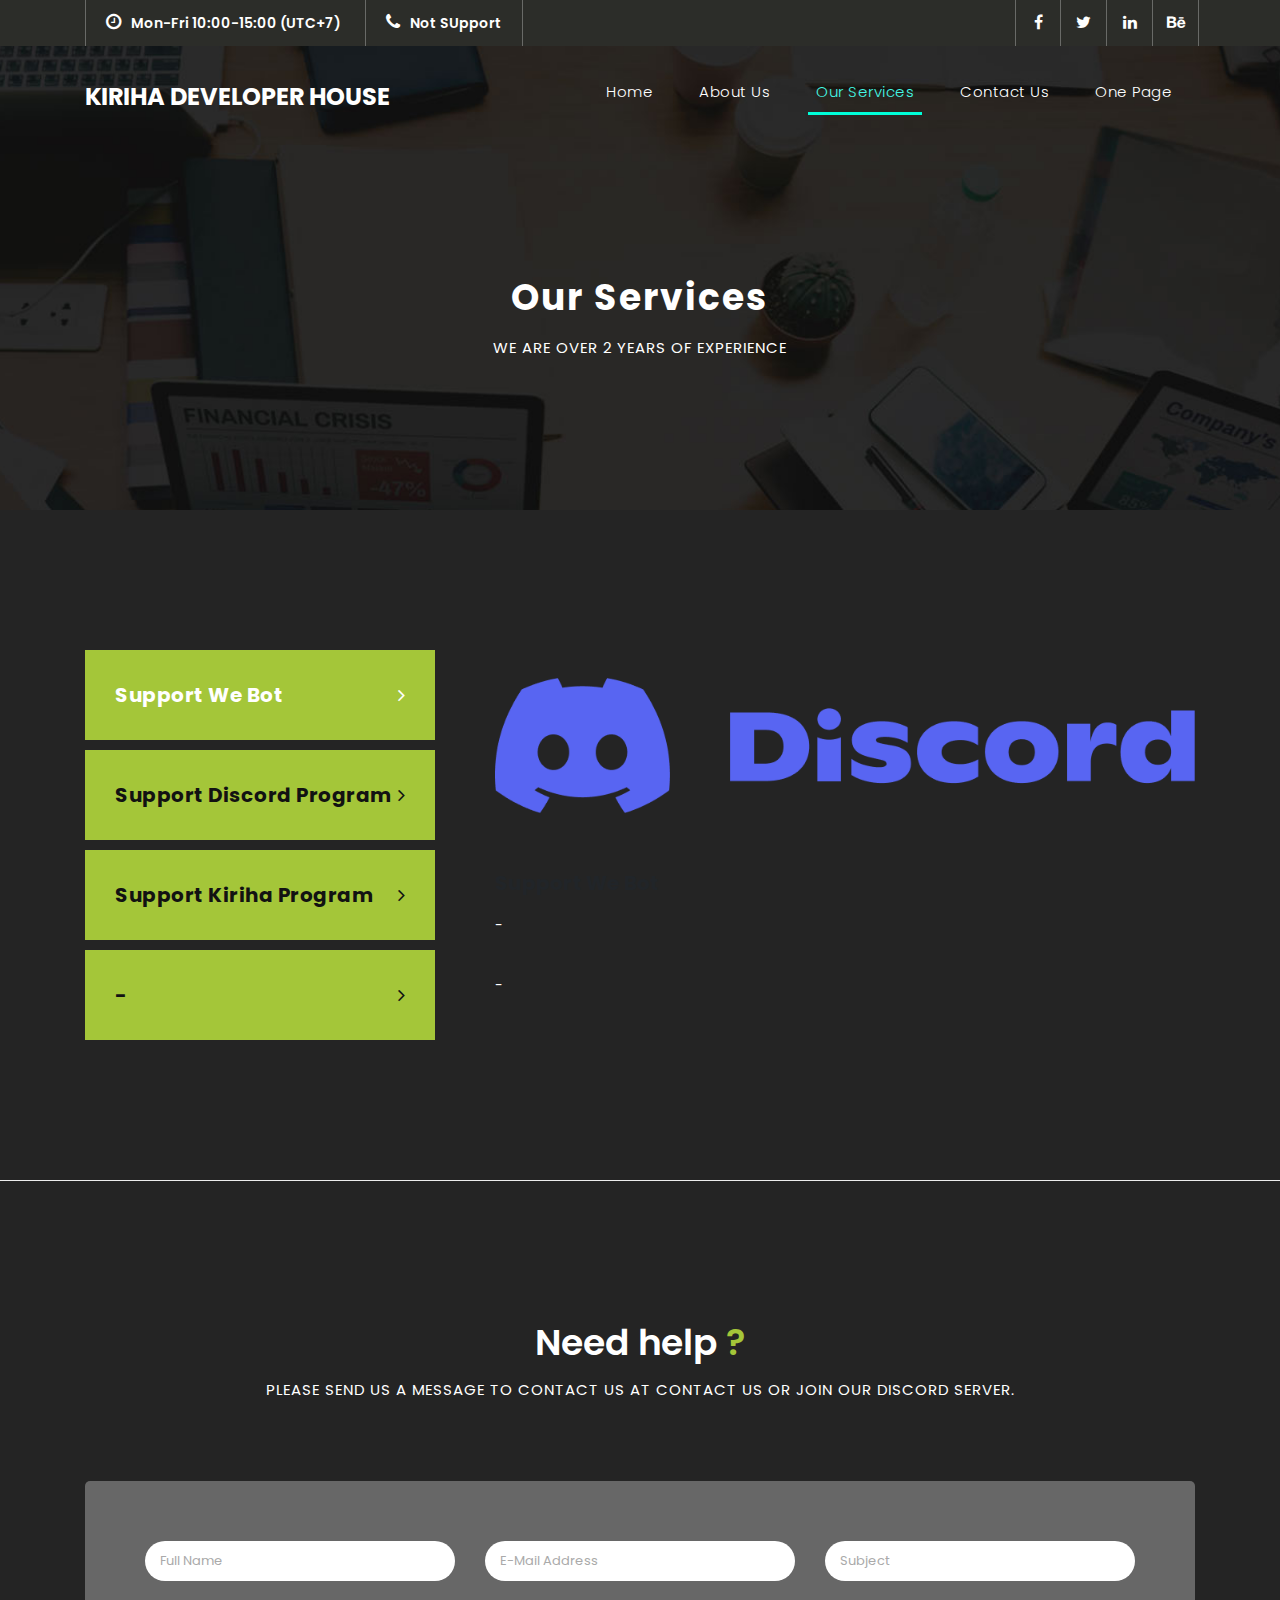
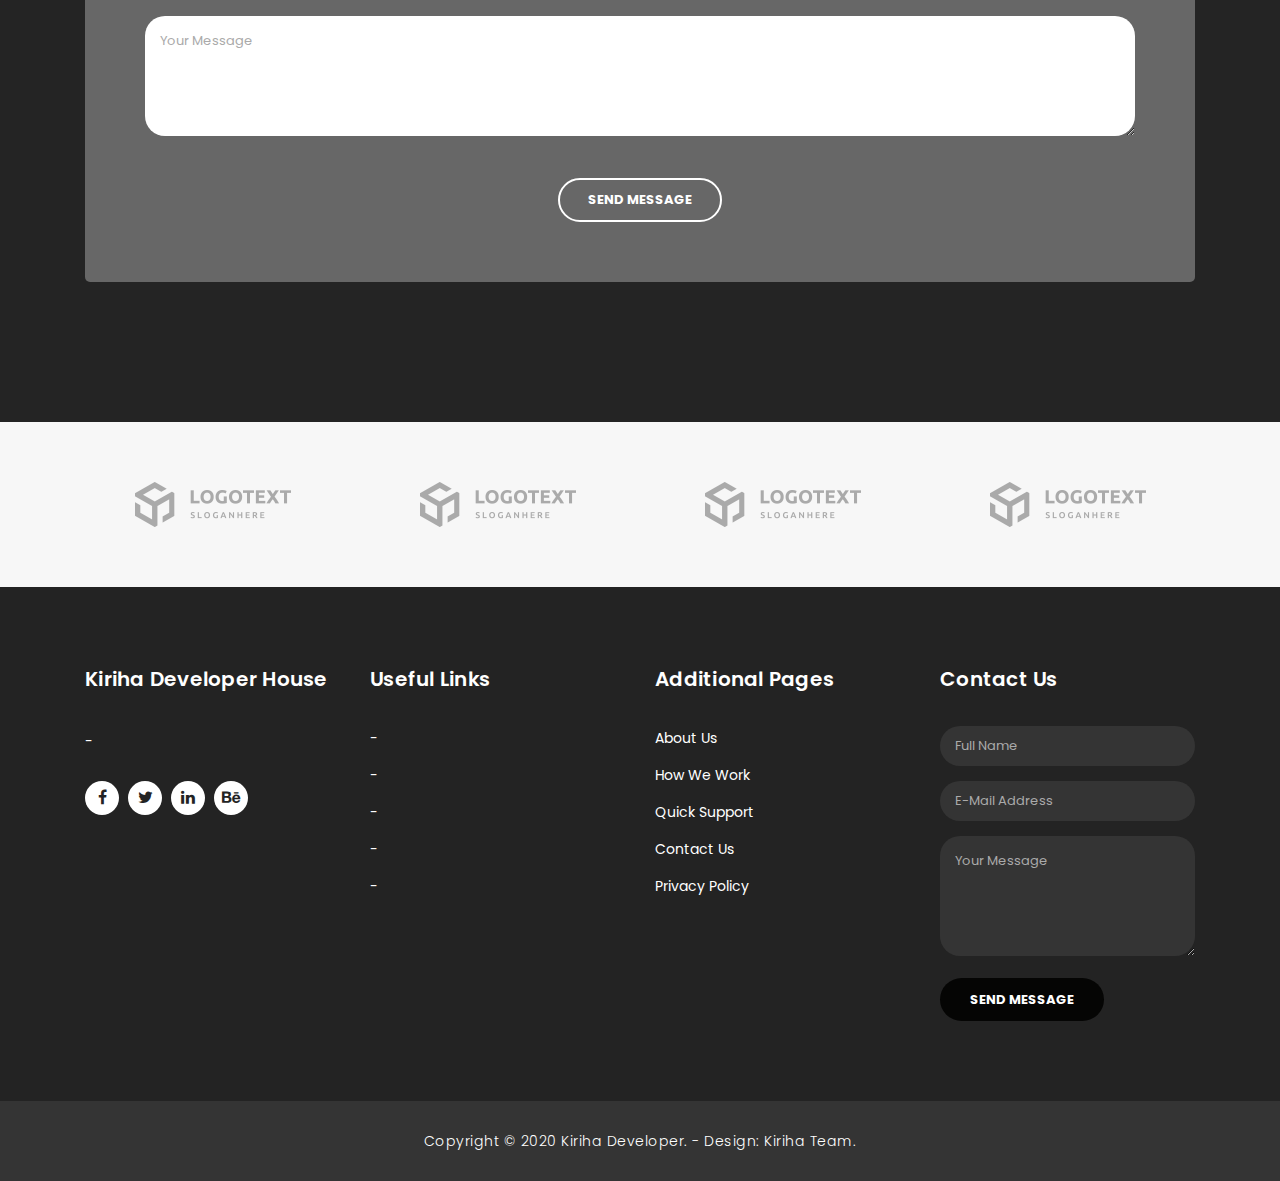
<file: pages/services.html>
<!DOCTYPE html>
<html lang="en">

  <head>

    <meta charset="utf-8">
    <meta name="viewport" content="width=device-width, initial-scale=1, shrink-to-fit=no">
    <meta name="description" content="">
    <meta name="author" content="TemplateMo">
    <link href="https://fonts.googleapis.com/css?family=Poppins:100,200,300,400,500,600,700,800,900&display=swap" rel="stylesheet">
    <link rel="icon" type="image/image/x-icon" href="https://cdn.discordapp.com/attachments/909007484621037578/1027429887490928690/KURO_PROFILE_DIS.webp">
    <title>Kiriha Developer House - Services</title>

    <!-- Bootstrap core CSS -->
    <link href="vendor/bootstrap/css/bootstrap.min.css" rel="stylesheet">

    <!-- Additional CSS Files -->
    <link rel="stylesheet" href="assets/css/fontawesome.css">
    <link rel="stylesheet" href="assets/css/Kuromain.css">
    <link rel="stylesheet" href="assets/css/owl.css">

  </head>

  <body style="background-color: rgb(36, 36, 36);">

    <!-- ***** Preloader Start ***** -->
    <div id="preloader">
        <div class="jumper">
            <div></div>
            <div></div>
            <div></div>
        </div>
    </div>  
    <!-- ***** Preloader End ***** -->

    <!-- Header -->
    <div class="sub-header">
      <div class="container">
        <div class="row">
          <div class="col-md-8 col-xs-12">
            <ul class="left-info">
              <li><a href="#"><i class="fa fa-clock-o"></i>Mon-Fri 10:00-15:00 (UTC+7)</a></li>
              <li><a href="#"><i class="fa fa-phone"></i>Not SUpport</a></li>
            </ul>
          </div>
          <div class="col-md-4">
            <ul class="right-icons">
              <li><a href="#"><i class="fa fa-facebook"></i></a></li>
              <li><a href="#"><i class="fa fa-twitter"></i></a></li>
              <li><a href="#"><i class="fa fa-linkedin"></i></a></li>
              <li><a href="#"><i class="fa fa-behance"></i></a></li>
            </ul>
          </div>
        </div>
      </div>
    </div>
    
    <header class="">
      <nav class="navbar navbar-expand-lg">
        <div class="container">
          <a class="navbar-brand" href="index.html"><h2>Kiriha Developer House</h2></a>
          <button class="navbar-toggler" type="button" data-toggle="collapse" data-target="#navbarResponsive" aria-controls="navbarResponsive" aria-expanded="false" aria-label="Toggle navigation">
            <span class="navbar-toggler-icon"></span>
          </button>
          <div class="collapse navbar-collapse" id="navbarResponsive">
            <ul class="navbar-nav ml-auto">
              <li class="nav-item">
                <a class="nav-link" href="index.html">Home
                  <span class="sr-only">(current)</span>
                </a>
              </li>
              <li class="nav-item">
                <a class="nav-link" href="about.html">About Us</a>
              </li>
              <li class="nav-item active">
                <a class="nav-link" href="services.html">Our Services</a>
              </li>
              <li class="nav-item">
                <a class="nav-link" href="contact.html">Contact Us</a>
              </li>
              <li class="nav-item">
                <a class="nav-link" href="one-page.html">One Page</a>
              </li>
            </ul>
          </div>
        </div>
      </nav>
    </header>

    <!-- Page Content -->
    <div class="page-heading header-text">
      <div class="container">
        <div class="row">
          <div class="col-md-12">
            <h1>Our Services</h1>
            <span>We are over 2 years of experience</span>
          </div>
        </div>
      </div>
    </div>

    <div class="single-services">
      <div class="container">
        <div class="row" id="tabs">
          <div class="col-md-4">
            <ul>
              <li><a href='#tabs-1'>Support We Bot <i class="fa fa-angle-right"></i></a></li>
              <li><a href='#tabs-2'>Support Discord Program <i class="fa fa-angle-right"></i></a></li>
              <li><a href='#tabs-3'>Support Kiriha Program <i class="fa fa-angle-right"></i></a></li>
              <li><a href='#tabs-4'>- <i class="fa fa-angle-right"></i></a></li>
            </ul>
          </div>
          <div class="col-md-8">
            <section class='tabs-content'>
              <article id='tabs-1'>
                <img src="../images/Discord_Icon/Discord-Logo+Wordmark-Color (1).png" alt="">
                <h4>Support We Bot</h4>
                <p style="color: white;">-
                <br><br>-</p>
              </article>
              <article id='tabs-2'>
                <img src="../images/Discord_Icon/Discord-Logo+Wordmark-Color (1).png" alt="">
                <h4>Support Discord Program</h4>
                <p style="color: white;">-
                <br><br>-</p>
              </article>
              <article id='tabs-3'>
                <img src="assets/images/single_service_03.jpg" alt="">
                <h4>Support Kiriha Program</h4>
                <p style="color: white;">-
                <br><br>-</p>
              </article>
              <article id='tabs-4'>
                <img src="assets/images/single_service_04.jpg" alt="">
                <h4>-</h4>
                <p>- 
                <br><br>-</p>
              </article>
            </section>
          </div>
        </div>
      </div>
    </div>

    <div class="callback-form callback-services">
      <div class="container">
        <div class="row">
          <div class="col-md-12">
            <div class="section-heading">
              <h2>Need help <em>?</em></h2>
              <span>PLEASE SEND US A MESSAGE TO CONTACT US AT CONTACT US OR JOIN OUR DISCORD SERVER.</span>
            </div>
          </div>
          <div class="col-md-12">
            <div class="contact-form">
              <form id="contact" action="" method="post">
                <div class="row">
                  <div class="col-lg-4 col-md-12 col-sm-12">
                    <fieldset>
                      <input name="name" type="text" class="form-control" id="name" placeholder="Full Name" required="">
                    </fieldset>
                  </div>
                  <div class="col-lg-4 col-md-12 col-sm-12">
                    <fieldset>
                      <input name="email" type="text" class="form-control" id="email" pattern="[^ @]*@[^ @]*" placeholder="E-Mail Address" required="">
                    </fieldset>
                  </div>
                  <div class="col-lg-4 col-md-12 col-sm-12">
                    <fieldset>
                      <input name="subject" type="text" class="form-control" id="subject" placeholder="Subject" required="">
                    </fieldset>
                  </div>
                  <div class="col-lg-12">
                    <fieldset>
                      <textarea name="message" rows="6" class="form-control" id="message" placeholder="Your Message" required=""></textarea>
                    </fieldset>
                  </div>
                  <div class="col-lg-12">
                    <fieldset>
                      <button type="submit" id="form-submit" class="border-button">Send Message</button>
                    </fieldset>
                  </div>
                </div>
              </form>
            </div>
          </div>
        </div>
      </div>
    </div>

    <div class="partners">
      <div class="container">
        <div class="row">
          <div class="col-md-12">
            <div class="owl-partners owl-carousel">
              <div class="partner-item">
                <img src="assets/images/client-01.png" alt="">
              </div>
            </div>
          </div>
        </div>
      </div>
    </div>


    <!-- Footer Starts Here -->
    <footer>
      <div class="container">
        <div class="row">
          <div class="col-md-3 footer-item">
            <h4>Kiriha Developer House</h4>
            <p>-</p>
            <ul class="social-icons">
              <li><a rel="nofollow" href="https://fb.com/templatemo" target="_blank"><i class="fa fa-facebook"></i></a></li>
              <li><a href="#"><i class="fa fa-twitter"></i></a></li>
              <li><a href="#"><i class="fa fa-linkedin"></i></a></li>
              <li><a href="#"><i class="fa fa-behance"></i></a></li>
            </ul>
          </div>
          <div class="col-md-3 footer-item">
            <h4>Useful Links</h4>
            <ul class="menu-list">
              <li><a href="#">-</a></li>
              <li><a href="#">-</a></li>
              <li><a href="#">-</a></li>
              <li><a href="#">-</a></li>
              <li><a href="#">-</a></li>
            </ul>
          </div>
          <div class="col-md-3 footer-item">
            <h4>Additional Pages</h4>
            <ul class="menu-list">
              <li><a href="#">About Us</a></li>
              <li><a href="#">How We Work</a></li>
              <li><a href="#">Quick Support</a></li>
              <li><a href="#">Contact Us</a></li>
              <li><a href="#">Privacy Policy</a></li>
            </ul>
          </div>
          <div class="col-md-3 footer-item last-item">
            <h4>Contact Us</h4>
            <div class="contact-form">
              <form id="contact footer-contact" action="" method="post">
                <div class="row">
                  <div class="col-lg-12 col-md-12 col-sm-12">
                    <fieldset>
                      <input name="name" type="text" class="form-control" id="name" placeholder="Full Name" required="">
                    </fieldset>
                  </div>
                  <div class="col-lg-12 col-md-12 col-sm-12">
                    <fieldset>
                      <input name="email" type="text" class="form-control" id="email" pattern="[^ @]*@[^ @]*" placeholder="E-Mail Address" required="">
                    </fieldset>
                  </div>
                  <div class="col-lg-12">
                    <fieldset>
                      <textarea name="message" rows="6" class="form-control" id="message" placeholder="Your Message" required=""></textarea>
                    </fieldset>
                  </div>
                  <div class="col-lg-12">
                    <fieldset>
                      <button type="submit" id="form-submit" class="filled-button">Send Message</button>
                    </fieldset>
                  </div>
                </div>
              </form>
            </div>
          </div>
        </div>
      </div>
    </footer>
    
    <div class="sub-footer">
      <div class="container">
        <div class="row">
          <div class="col-md-12">
            <p>Copyright &copy; 2020 Kiriha Developer.
            
            - Design: <a rel="nofollow noopener" href="https://google.com" target="_blank">Kiriha Team.</a></p>
          </div>
        </div>
      </div>
    </div>

    <!-- Bootstrap core JavaScript -->
    <script src="vendor/jquery/jquery.min.js"></script>
    <script src="vendor/bootstrap/js/bootstrap.bundle.min.js"></script>

    <!-- Additional Scripts -->
    <script src="assets/js/custom.js"></script>
    <script src="assets/js/owl.js"></script>
    <script src="assets/js/slick.js"></script>
    <script src="assets/js/accordions.js"></script>

    <script language = "text/Javascript"> 
      cleared[0] = cleared[1] = cleared[2] = 0; //set a cleared flag for each field
      function clearField(t){                   //declaring the array outside of the
      if(! cleared[t.id]){                      // function makes it static and global
          cleared[t.id] = 1;  // you could use true and false, but that's more typing
          t.value='';         // with more chance of typos
          t.style.color='#fff';
          }
      }
    </script>

  </body>
</html>
</file>
<file: pages/assets/css/Kuromain.css>
/* 

TemplateMo - Finance Business

https://templatemo.com/tm-545-finance-business

*/

body {
  font-family: 'Poppins', sans-serif;
  overflow-x: hidden;
  text-rendering: optimizeLegibility;
  -webkit-font-smoothing: antialiased;
  -moz-osx-font-smoothing: grayscale;
}
p {
	margin-bottom: 0px;
	font-size: 14px;
	color: white;
	line-height: 30px;
}
a {
	text-decoration: none!important;
}
ul {
	padding: 0;
	margin: 0;
	list-style: none;
}

h1,h2,h3,h4,h5,h6 {
	margin: 0px;
}

a.filled-button {
	background-color: #a4c639;
	color: #fff;
	font-size: 13px;
	text-transform: uppercase;
	font-weight: 700;
	padding: 12px 30px;
	border-radius: 30px;
	display: inline-block;
	transition: all 0.3s;
}

a.filled-button:hover {
	background-color: #fff;
	color: #a4c639;
}

a.border-button {
	background-color: transparent;
	color: #fff;
	border: 2px solid #fff;
	font-size: 13px;
	text-transform: uppercase;
	font-weight: 700;
	padding: 10px 28px;
	border-radius: 30px;
	display: inline-block;
	transition: all 0.3s;
}

a.border-button:hover {
	background-color: #fff;
	color: #a4c639;
}

.section-heading {
	text-align: center;
	margin-bottom: 80px;
}

.section-heading h2 {
	font-size: 36px;
	font-weight: 600;
	color: #ffffff;
}

.section-heading em {
	font-style: normal;
	color: #a4c639;
}

.section-heading span {
	display: block;
	margin-top: 15px;
	text-transform: uppercase;
	font-size: 15px;
	color: rgb(255, 255, 255);
	letter-spacing: 1px;
}

#preloader {
  overflow: hidden;
  background: #000000;
  left: 0;
  right: 0;
  top: 0;
  bottom: 0;
  position: fixed;
  z-index: 9999999;
  color: #fff;
}

#preloader .jumper {
  left: 0;
  top: 0;
  right: 0;
  bottom: 0;
  display: block;
  position: absolute;
  margin: auto;
  width: 50px;
  height: 50px;
}

#preloader .jumper > div {
  background-color: rgb(0, 0, 0);
  width: 10px;
  height: 10px;
  border-radius: 100%;
  -webkit-animation-fill-mode: both;
  animation-fill-mode: both;
  position: absolute;
  opacity: 0;
  width: 50px;
  height: 50px;
  -webkit-animation: jumper 1s 0s linear infinite;
  animation: jumper 1s 0s linear infinite;
}

#preloader .jumper > div:nth-child(2) {
  -webkit-animation-delay: 0.33333s;
  animation-delay: 0.33333s;
}

#preloader .jumper > div:nth-child(3) {
  -webkit-animation-delay: 0.66666s;
  animation-delay: 0.66666s;
}

@-webkit-keyframes jumper {
  0% {
    opacity: 0;
    -webkit-transform: scale(0);
    transform: scale(0);
  }
  5% {
    opacity: 1;
  }
  100% {
    -webkit-transform: scale(1);
    transform: scale(1);
    opacity: 0;
  }
}

@keyframes jumper {
  0% {
    opacity: 0;
    -webkit-transform: scale(0);
    transform: scale(0);
  }
  5% {
    opacity: 1;
  }
  100% {
    opacity: 0;
  }
}

/* Sub Header Style */

.sub-header {
	background-color: #2c2d29;
	height: 46px;
	line-height: 46px;
}

.sub-header ul li {
	display: inline-block;
}

.sub-header ul.left-info li {
	border-left: 1px solid rgba(250,250,250,0.3);
	padding: 0px 20px;
}

.sub-header ul.left-info li:last-child {
	border-right: 1px solid rgba(250,250,250,0.3);
}

.sub-header ul.left-info li i {
	margin-right: 10px;
	font-size: 18px;
}

.sub-header ul.left-info li a {
	color: #fff;
	font-size: 14px;
	font-weight: 600;
}

.sub-header ul.right-icons {
	float: right;
}

.sub-header ul.right-icons li {
	margin-right: -4px;
	width: 46px;
	display: inline-block;
	text-align: center;
	border-right: 1px solid rgba(250,250,250,0.3);
}

.sub-header ul.right-icons li:first-child {
	border-left: 1px solid rgba(250,250,250,0.3);
}

.sub-header ul.right-icons li a {
	color: #fff;
	transition: all 0.3s;
}

.sub-header ul.right-icons li a:hover {
	opacity: 0.75;
}



/* Header Style */
header {
	position: absolute;
	z-index: 99999;
	width: 100%;
	background-color: transparent!important;
	height: 80px;
	-webkit-transition: all 0.3s ease-in-out 0s;
    -moz-transition: all 0.3s ease-in-out 0s;
    -o-transition: all 0.3s ease-in-out 0s;
    transition: all 0.3s ease-in-out 0s;
}
header .navbar {
	padding: 20px 0px;
}
.background-header .navbar {
	padding: 10px 0px;
}
.background-header {
	top: 0;
	position: fixed;
	background-color: #2c2d29!important;
	box-shadow: 0px 1px 10px rgba(0,0,0,0.1);
}
.background-header .navbar-brand h2 {
	color: #ffffff!important;
}
.background-header .navbar-nav a.nav-link {
	color: #ffffff!important;
}
.background-header .navbar-nav .nav-link:hover,
.background-header .navbar-nav .active>.nav-link,
.background-header .navbar-nav .nav-link.current,
.background-header .navbar-nav .nav-link.show,
.background-header .navbar-nav .show>.nav-link {
	color: #44f8e6!important;
}
.navbar .navbar-brand {
	float: 	left;
	margin-top: 12px;
	outline: none;
}
.navbar .navbar-brand h2 {
	color: #fff;
	text-transform: uppercase;
	font-size: 24px;
	font-weight: 700;
	-webkit-transition: all .3s ease 0s;
    -moz-transition: all .3s ease 0s;
    -o-transition: all .3s ease 0s;
    transition: all .3s ease 0s;
}
.navbar .navbar-brand h2 em {
	font-style: normal;
	font-size: 16px;
}
#navbarResponsive {
	z-index: 999;
}
.navbar-collapse {
	text-align: center;
}
.navbar .navbar-nav .nav-item {
	margin: 0px 15px;
}
.navbar .navbar-nav a.nav-link {
	text-transform: capitalize;
	font-size: 15px;
	font-weight: 300;
	letter-spacing: 0.5px;
	color: #fff;
	transition: all 0.5s;
	margin-top: 5px;
}
.navbar .navbar-nav .nav-link:hover,
.navbar .navbar-nav .active>.nav-link,
.navbar .navbar-nav .nav-link.current,
.navbar .navbar-nav .nav-link.show,
.navbar .navbar-nav .show>.nav-link {
	color: #44f8e6;
	border-bottom: 3px solid #00ffd9;
}
.navbar .navbar-toggler-icon {
	background-image: none;
}
.navbar .navbar-toggler {
	border-color: #fff;
	background-color: #fff;	
	height: 36px;
	outline: none;
	border-radius: 0px;
	position: absolute;
	right: 30px;
	top: 20px;
}
.navbar .navbar-toggler-icon:after {
	content: '\f0c9';
	color: #a4c639;
	font-size: 18px;
	line-height: 26px;
	font-family: 'FontAwesome';
}



/* Banner Style */

.img-fill{
  width: 100%;
  display: block;
  overflow: hidden;
  position: relative;
  text-align: center
}

.img-fill img {
  min-height: 100%;
  min-width: 100%;
  position: relative;
  display: inline-block;
  max-width: none;
}

*,
*:before,
*:after {
  -webkit-box-sizing: border-box;
  box-sizing: border-box;
  -webkit-font-smoothing: antialiased;
  -moz-osx-font-smoothing: grayscale;
}

.Grid1k {
  padding: 0 15px;
  max-width: 1200px;
  margin: auto;
}

.blocks-box,
.slick-slider {
  margin: 0;
  padding: 0!important;
}

.slick-slide {
  float: left;
  padding: 0;
}

.Modern-Slider .item .img-fill {
	background-size: cover;
	background-position: center center;
	background-repeat: no-repeat;
	height:95vh;
}

.Modern-Slider .item-1 .img-fill {
	background-image: url(../images/slide_01.jpg);
}

.Modern-Slider .item-2 .img-fill {
	background-image: url(../images/slide_02.jpg);
}

.Modern-Slider .item-3 .img-fill {
	background-image: url(../images/slide_03.jpg);
}

.Modern-Slider .NextArrow{
  position:absolute;
  top:50%;
  right:30px;
  border:0 none;
  background-color: transparent;
  text-align:center;
  font-size: 36px;
  font-family: 'FontAwesome';
  color:#FFF;
  z-index:5;
  outline: none;
  cursor: pointer;
}

.Modern-Slider .NextArrow:before{
  content:'\f105';
}

.Modern-Slider .PrevArrow {
  position:absolute;
  top:50%;
  left:30px;
  border:0 none;
  background-color: transparent;
  text-align:center;
  font-size: 36px;
  font-family: 'FontAwesome';
  color:#FFF;
  z-index:5;
  outline: none;
  cursor: pointer;
}

.Modern-Slider .PrevArrow:before{
  content:'\f104';
}

ul.slick-dots {
  display: none!important;
}

.Modern-Slider .text-content {
	text-align: left;
  	width: 75%;
  	position: absolute;
  	top: 50%;
  	left: 50%;
  	transform: translate(-50%, -50%);
}

.Modern-Slider .item h6 {
  margin-bottom: 15px;
  font-size: 22px;
  text-transform: uppercase;
  font-weight: 700;
  letter-spacing: 1px;
  color:#a4c639;
  animation:fadeOutRight 1s both;
}

.Modern-Slider .item h4 {
  margin-bottom: 30px;
  text-transform: uppercase;
  font-size: 44px;
  font-weight: 700;
  letter-spacing: 2.5px;
  color:#FFF;
  overflow:hidden;
  animation:fadeOutLeft 1s both;
}

.Modern-Slider .item p {
	max-width: 570px;
	color: #fff;
	font-size: 15px;
	font-weight: 400;
	line-height: 30px;
	margin-bottom: 40px;
}

.Modern-Slider .item a {
  margin: 0 5px;
}

.Modern-Slider .item.slick-active h6{
  animation:fadeInDown 1s both 1s;
}

.Modern-Slider .item.slick-active h4{
  animation:fadeInLeft 1s both 1.5s;
}

.Modern-Slider .item.slick-active{
  animation:Slick-FastSwipeIn 1s both;
}

.Modern-Slider .buttons {
  position: relative;
}

.Modern-Slider {background:#000;}


/* ==== Slick Slider Css Ruls === */
.slick-slider{position:relative;display:block;-webkit-user-select:none;-moz-user-select:none;-ms-user-select:none;user-select:none;-webkit-touch-callout:none;-khtml-user-select:none;-ms-touch-action:pan-y;touch-action:pan-y;-webkit-tap-highlight-color:transparent}
.slick-list{position:relative;display:block;overflow:hidden;margin:0;padding:0}
.slick-list:focus{outline:none}.slick-list.dragging{cursor:hand}
.slick-slider .slick-track,.slick-slider .slick-list{-webkit-transform:translate3d(0,0,0);-ms-transform:translate3d(0,0,0);transform:translate3d(0,0,0)}
.slick-track{position:relative;top:0;left:0;display:block}
.slick-track:before,.slick-track:after{display:table;content:''}.slick-track:after{clear:both}
.slick-loading .slick-track{visibility:hidden}
.slick-slide{display:none;float:left /* If RTL Make This Right */ ;height:100%;min-height:1px}
.slick-slide.dragging img{pointer-events:none}
.slick-initialized .slick-slide{display:block}
.slick-loading .slick-slide{visibility:hidden}
.slick-vertical .slick-slide{display:block;height:auto;border:1px solid transparent}




/* Request Form */

.request-form {
	background-color: #4a4a4a;
	padding: 40px 0px;
	color: #fff;
}

.request-form h4 {
	font-size: 22px;
	font-weight: 600;
}

.request-form span {
	font-size: 15px;
	font-weight: 400;
	display: inline-block;
	margin-top: 10px;
}

.request-form a.border-button {
	margin-top: 12px;
	float: right;
}




/* Services */

.services {
	margin-top: 140px;
}

.service-item img {
	width: 100%;
	overflow: hidden;
}

.service-item .down-content {
	background-color: #f7f7f7;
	padding: 30px;
}

.service-item .down-content h4 {
	font-size: 20px;
	font-weight: 700;
	letter-spacing: 0.25px;
	margin-bottom: 15px;
}

.service-item .down-content p {
	margin-bottom: 20px;
}



/* Fun Facts */

.fun-facts {
	margin-top: 140px;
	background-image: url(../images/fun-facts-bg.jpg);
	background-position: center center;
	background-repeat: no-repeat;
	background-size: cover;
	background-attachment: fixed;
	padding: 140px 0px;
	color: #fff;
}

.fun-facts span {
	text-transform: uppercase;
	font-size: 15px;
	color: #fff;
	letter-spacing: 1px;
	margin-bottom: 10px;
	display: block;
}

.fun-facts h2 {
	font-size: 36px;
	font-weight: 600;
	margin-bottom: 35px;
}

.fun-facts em {
	font-style: normal;
	color: #a4c639;
}

.fun-facts p {
	color: #fff;
	margin-bottom: 40px;
}

.fun-facts .left-content {
	margin-right: 45px;
}

.count-area-content {
	text-align: center;
	background-color: rgba(250,250,250,0.1);
	padding: 25px 30px 35px 30px;
	margin: 15px 0px;
}

.count-digit {
    margin: 5px 0px;
    color: #a4c639;
    font-weight: 700;
    font-size: 36px;
}
.count-title {
    font-size: 20px;
    font-weight: 600;
    color: #fff;
    letter-spacing: 0.5px;
}



/* More Info */

.more-info {
	margin-top: 140px;
}

.more-info .left-image img {
	width: 100%;
	overflow: hidden;
}

.more-info .more-info-content {
	background-color: #f7f7f7;
}

.about-info .more-info-content {
	background-color: transparent;
}

.about-info .right-content {
	padding: 0px!important;
	margin-right: 30px;
}

.more-info .right-content {
	padding: 45px 45px 45px 30px;
}

.more-info .right-content span {
	text-transform: uppercase;
	font-size: 15px;
	color: #666;
	letter-spacing: 1px;
	margin-bottom: 10px;
	display: block;
}

.more-info .right-content h2 {
	font-size: 36px;
	font-weight: 600;
	margin-bottom: 35px;
}

.more-info .right-content em {
	font-style: normal;
	color: #a4c639;
}

.more-info .right-content p {
	margin-bottom: 30px;
}


/* Testimonials Style */

.about-testimonials {
	margin-top: 0px!important;
}

.testimonials {
	margin-top: 140px;
	background-color: #363636;
	padding: 140px 0px;
}
.testimonial-item .inner-content {
	text-align: center;
	background-color: #fff;	
	padding: 30px;
	border-radius: 5px;
}
.testimonial-item p {
	font-size: 14px;
	font-weight: 400;
}
.testimonial-item h4 {
	font-size: 19px;
	font-weight: 700;
	color: #1e1e1e;
	letter-spacing: 0.5px;
	margin-bottom: 0px;
}
.testimonial-item span {
	display: inline-block;
	margin-top: 8px;
	font-weight: 600;
	font-size: 14px;
	color: #a4c639;
}
.testimonial-item img {
	max-width: 60px;
	border-radius: 50%;
	margin: 25px auto 0px auto;
}




/* Call Back Style */

.callback-services {
	border-top: 1px solid #eee;
	padding-top: 140px;
}

.contact-us {
	background-color: #363636;
	padding: 140px 0px;
}

.contact-us .contact-form {
	background-color: transparent!important;
	padding: 0!important;
}

.callback-form {
	margin-top: 140px;
}

.callback-form .contact-form {
	background-color: #676767;
	padding: 60px;
	border-radius: 5px;
	text-align: center;
}

.callback-form .contact-form input {
	border-radius: 20px;
	height: 40px;
	line-height: 40px;
	display: inline-block;
	padding: 0px 15px;
	color: #6a6a6a;
	font-size: 13px;
	text-transform: none;
	box-shadow: none;
	border: none;
	margin-bottom: 35px;
}

.callback-form .contact-form input:focus {
	outline: none;
	box-shadow: none;
	border: none;
}

.callback-form .contact-form textarea {
	border-radius: 20px;
	height: 120px;
	max-height: 200px;
	min-height: 120px;
	display: inline-block;
	padding: 15px;
	color: #6a6a6a;
	font-size: 13px;
	text-transform: none;
	box-shadow: none;
	border: none;
	margin-bottom: 35px;
}

.callback-form .contact-form textarea:focus {
	outline: none;
	box-shadow: none;
	border: none;
}

.callback-form .contact-form ::-webkit-input-placeholder { /* Edge */
  color: #aaa;
}
.callback-form .contact-form :-ms-input-placeholder { /* Internet Explorer 10-11 */
  color: #aaa;
}
.callback-form .contact-form ::placeholder {
  color: #aaa;
}

.callback-form .contact-form button.border-button {
	background-color: transparent;
	color: #fff;
	border: 2px solid #fff;
	font-size: 13px;
	text-transform: uppercase;
	font-weight: 700;
	padding: 10px 28px;
	border-radius: 30px;
	display: inline-block;
	transition: all 0.3s;
	outline: none;
	box-shadow: none;
	text-shadow: none;
	cursor: pointer;
}

.callback-form .contact-form button.border-button:hover {
	background-color: rgb(255, 255, 255);
	color: #a4c639;
}

.contact-us .contact-form button.filled-button {
	background-color: #050504;
	color: #fff;
	border: none;
	font-size: 13px;
	text-transform: uppercase;
	font-weight: 700;
	padding: 12px 30px;
	border-radius: 30px;
	display: inline-block;
	transition: all 0.3s;
	outline: none;
	box-shadow: none;
	text-shadow: none;
	cursor: pointer;
}

.contact-us .contact-form button.filled-button:hover {
	background-color: rgb(0, 191, 255);
	color: #ffffff;
}



/* Partners Style */

.contact-partners {
	margin-top: -8px!important;
}

.partners {
	margin-top: 140px;
	background-color: #f7f7f7;
	padding: 60px 0px;
}

.partners .owl-item {
	text-align: center;
	cursor: pointer;
}

.partners .partner-item img {
	max-width: 156px;
	margin: auto;
}



/* Footer Style */

footer {
	background-color: #232323;
	padding: 80px 0px;
	color: #fff;
}

footer h4 {
	color: #fff;
	font-size: 20px;
	font-weight: 600;
	letter-spacing: 0.25px;
	margin-bottom: 35px;
}
footer p {
	color: #fff;
}

footer ul.social-icons {
	margin-top: 25px;
}

footer ul.social-icons li {
	display: inline-block;
	margin-right: 5px;
}

footer ul.social-icons li:last-child {
	margin-right: 0px;
}

footer ul.social-icons li a {
	width: 34px;
	height: 34px;
	display: inline-block;
	line-height: 34px;
	text-align: center;
	background-color: #fff;
	color: #232323;
	border-radius: 50%;
	transition: all 0.3s;
}

footer ul.social-icons li a:hover {
	background-color: #ff49fc;
}

footer ul.menu-list li {
	margin-bottom: 13px;
}

footer ul.menu-list li:last-child {
	margin-bottom: 0px;
}

footer ul.menu-list li a {
	font-size: 14px;
	color: #fff;
	transition: all 0.3s;
}

footer ul.menu-list li a:hover {
	color: #00d5ff;
}

footer .contact-form input {
	border-radius: 20px;
	height: 40px;
	line-height: 40px;
	display: inline-block;
	padding: 0px 15px;
	color: #aaa!important;
	background-color: #343434;
	font-size: 13px;
	text-transform: none;
	box-shadow: none;
	border: none;
	margin-bottom: 15px;
}

footer .contact-form input:focus {
	outline: none;
	box-shadow: none;
	border: none;
	background-color: #343434;
}

footer .contact-form textarea {
	border-radius: 20px;
	height: 120px;
	max-height: 200px;
	min-height: 120px;
	display: inline-block;
	padding: 15px;
	color: #aaa!important;
	background-color: #343434;
	font-size: 13px;
	text-transform: none;
	box-shadow: none;
	border: none;
	margin-bottom: 15px;
}

footer .contact-form textarea:focus {
	outline: none;
	box-shadow: none;
	border: none;
	background-color: #343434;
}

footer .contact-form ::-webkit-input-placeholder { /* Edge */
  color: #aaa;
}
footer .contact-form :-ms-input-placeholder { /* Internet Explorer 10-11 */
  color: #aaa;
}
footer .contact-form ::placeholder {
  color: #aaa;
}

footer .contact-form button.filled-button {
	background-color: transparent;
	color: #fff;
	background-color: #050504;
	border: none;
	font-size: 13px;
	text-transform: uppercase;
	font-weight: 700;
	padding: 12px 30px;
	border-radius: 30px;
	display: inline-block;
	transition: all 0.3s;
	outline: none;
	box-shadow: none;
	text-shadow: none;
	cursor: pointer;
}

footer .contact-form button.filled-button:hover {
	background-color: rgb(0, 191, 255);
	color: #fff;
}



/* Sub-footer Style */

.sub-footer {
	background-color: #343434;
	text-align: center;
	padding: 25px 0px;
}

.sub-footer p {
	color: #fff;
	font-weight: 300;
	letter-spacing: 0.5px;
}

.sub-footer a {
	color: #fff;
}


.page-heading {
	text-align: center;
	background-image: url(../images/page-heading-bg.jpg);
	background-position: center center;
	background-repeat: no-repeat;
	background-size: cover;
	padding: 230px 0px 150px 0px;
	color: #fff;
}

.page-heading h1 {
	text-transform: capitalize;
	font-size: 36px;
	font-weight: 700;
	letter-spacing: 2px;
	margin-bottom: 18px;
}

.page-heading span {
	font-size: 15px;
	text-transform: uppercase;
	letter-spacing: 1px;
	color: #fff;
	display: block;
}


/* team */

.team {
	background-color: #f7f7f7;
	margin-top: 140px;
	margin-bottom: -140px;
	padding: 120px 0px;
}

.team-item img {
	width: 100%;
	overflow: hidden;
}

.team-item .down-content {
	background-color: #fff;
	padding: 30px;
}

.team-item .down-content h4 {
	font-size: 20px;
	font-weight: 700;
	letter-spacing: 0.25px;
	margin-bottom: 10px;
}

.team-item .down-content span {
	color: #a4c639;
	font-weight: 600;
	font-size: 14px;
	display: block;
	margin-bottom: 15px;
}

.team-item .down-content p {
	margin-bottom: 20px;
}


/* Single Service */

.single-services {
	margin-top: 140px;
}

#tabs ul {
  margin: 0;
  padding: 0;
}
#tabs ul li {
  margin-bottom: 10px;
  display: inline-block;
  width: 100%;
}
#tabs ul li:last-child {
  margin-bottom: 0px;
}
#tabs ul li a {
	text-transform: capitalize;
	width: 100%;
	padding: 30px 30px;
	display: inline-block;
	background-color: #a4c639;
  	font-size: 20px;
  	color: #121212;
  	letter-spacing: 0.5px;
  	font-weight: 700;
  	transition: all 0.3s;
}
#tabs ul li a i {
	float: right;
	margin-top: 5px;
}
#tabs ul .ui-tabs-active span {
  background: #faf5b2;
  border: #faf5b2;
  line-height: 90px;
  border-bottom: none;
}
#tabs ul .ui-tabs-active a {
  color: #fff;
}
#tabs ul .ui-tabs-active span {
  color: #1e1e1e;
}
.tabs-content {
	margin-left: 30px;
  text-align: left;
  display: inline-block;
  transition: all 0.3s;
}
.tabs-content img {
	max-width: 100%;
	overflow: hidden;
}
.tabs-content h4 {
	font-size: 20px;
	font-weight: 700;
	letter-spacing: 0.25px;
	margin-bottom: 15px;
	margin-top: 30px;
}
.tabs-content p {
  font-size: 14px;
  color: #7a7a7a;
  margin-bottom: 0px;
}



/* Contact Information */

.contact-information {
	margin-top: 140px;
}

.contact-information .contact-item {
	padding: 60px 30px;
	background-color: #777777;
	text-align: center;
}

.contact-information .contact-item i {
	color: #0082fc;
	font-size: 48px;
	margin-bottom: 40px;
}

.contact-information .contact-item h4 {
	font-size: 20px;
	font-weight: 700;
	letter-spacing: 0.25px;
	margin-bottom: 15px;
	color: white;
}

.contact-information .contact-item p {
	margin-bottom: 20px;
	color: white;
}

.contact-information .contact-item a {
	font-weight: 600;
	color: #f46f65;
	font-size: 15px;
}




/* Responsive Style */
@media (max-width: 768px) {
	.sub-header {
		display: none;
	}
	.Modern-Slider .item h6 {
	  margin-bottom: 15px;
	  font-size: 18px;
	}
	.Modern-Slider .item h4 {
	  margin-bottom: 25px;
	  font-size: 28px;
	  line-height: 36px;
	  letter-spacing: 1px;
	}
	.Modern-Slider .item p {
		max-width: 570px;
		line-height: 25px;
		margin-bottom: 30px;
	}
	.Modern-Slider .NextArrow{
	  right:5px;
	}
	.Modern-Slider .PrevArrow {
	  left:5px;
	}
	.request-form {
		text-align: center;
	}
	.request-form a.border-button {
		float: none;
		margin-top: 30px;
	}
	.services .service-item {
		margin-bottom: 30px;
	}
	.fun-facts .left-content {
		margin-right: 0px;
		margin-bottom: 30px;
	}
	.more-info .right-content  {
		padding: 30px;
	}
	footer {
		padding: 80px 0px 20px 0px;
	}
	footer .footer-item {
		border-bottom: 1px solid #343434;
		margin-bottom: 30px;
		padding-bottom: 30px;
	}
	footer .last-item {
		border-bottom: none;
	}
	.about-info .right-content {
		margin-right: 0px;
		margin-bottom: 30px;
	}
	.team .team-item {
		margin-bottom: 30px;
	}
	.tabs-content {
		margin-left: 0px;
		margin-top: 30px;
	}
	.contact-item {
		margin-bottom: 30px;
	}
}

@media (max-width: 992px) {
	.navbar .navbar-brand {
		position: absolute;
		left: 30px;
		top: 10px;
	}
	.navbar .navbar-brand {
		width: auto;
	}
	.navbar:after {
		display: none;
	}
	#navbarResponsive {
	    z-index: 99999;
	    position: absolute;
	    top: 80px;
	    left: 0;
	    width: 100%;
	    text-align: center;
	    background-color: #fff;
	    box-shadow: 0px 10px 10px rgba(0,0,0,0.1);
	}
	.navbar .navbar-nav .nav-item {
		border-bottom: 1px solid #eee;
	}
	.navbar .navbar-nav .nav-item:last-child {
		border-bottom: none;
	}
	.navbar .navbar-nav a.nav-link {
		padding: 15px 0px;
		color: #1e1e1e!important;
	}
	.navbar .navbar-nav .nav-link:hover,
	.navbar .navbar-nav .active>.nav-link,
	.navbar .navbar-nav .nav-link.current,
	.navbar .navbar-nav .nav-link.show,
	.navbar .navbar-nav .show>.nav-link {
		color: #a4c639!important;
		border-bottom: none!important;
	}
}
</file>
